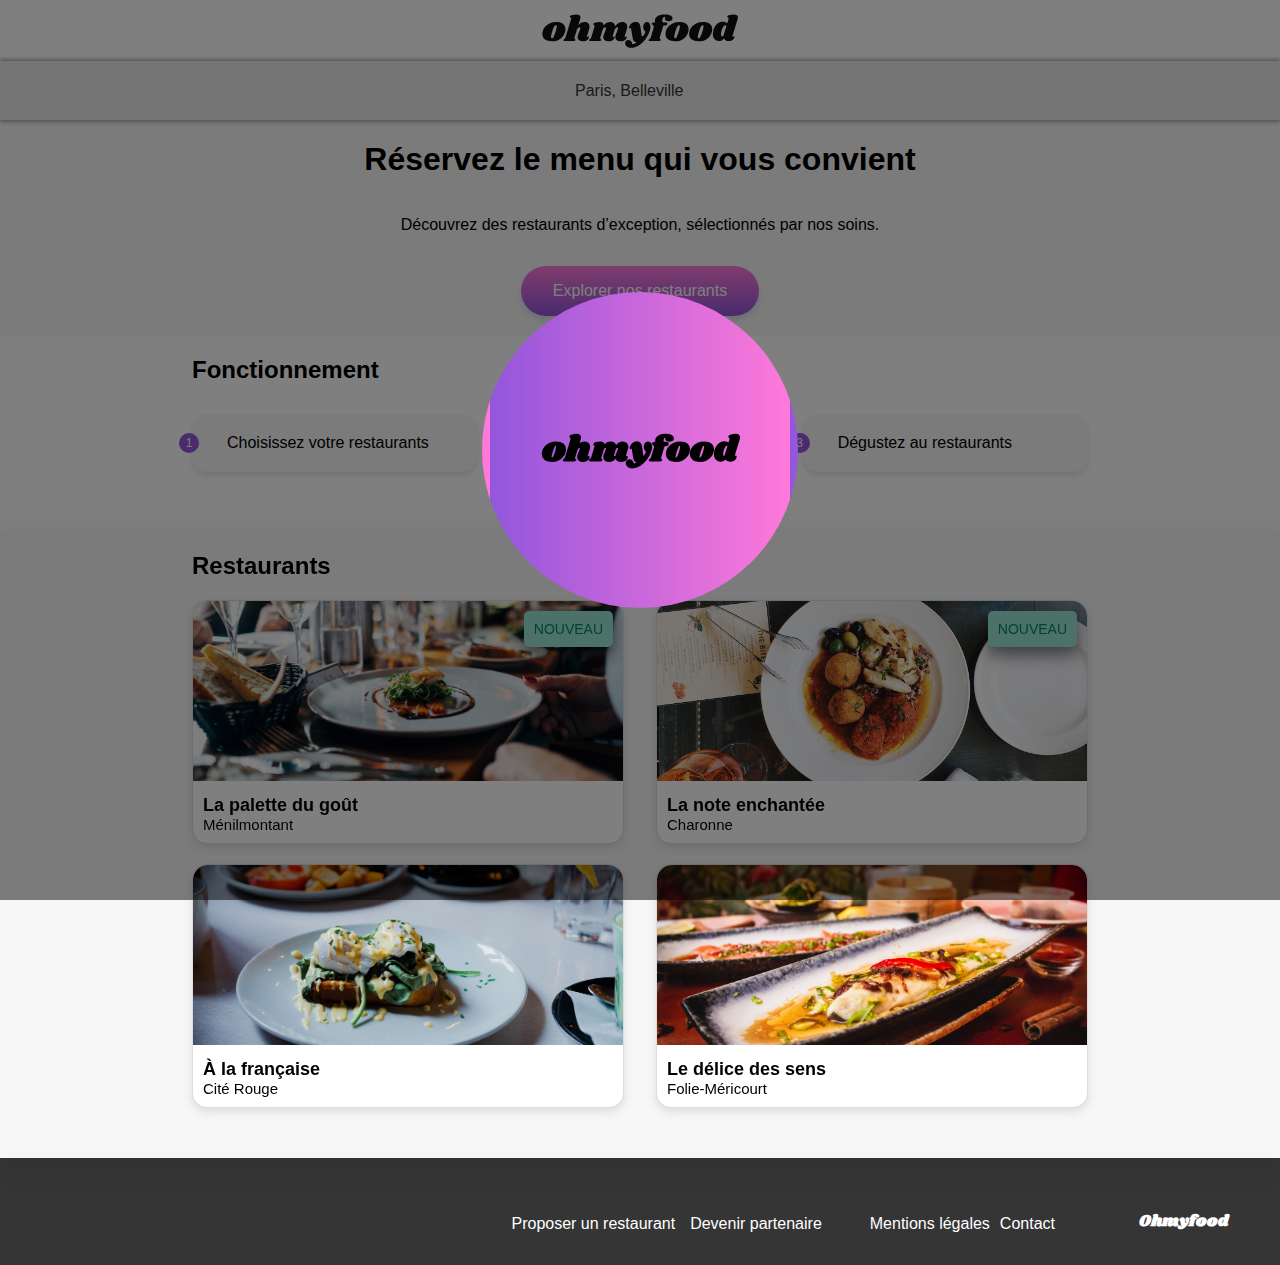
<file: index.html>
<!DOCTYPE html>
<html lang="en">

<head>
    <meta charset="UTF-8">
    <meta name="viewport" content="width=device-width, initial-scale=1.0">
    <title>Oh my food</title>
    <link rel="preconnect" href="https://fonts.googleapis.com">
    <link rel="preconnect" href="https://fonts.gstatic.com" crossorigin>
    <link rel="preconnect" href="https://fonts.googleapis.com">
<link rel="preconnect" href="https://fonts.gstatic.com" crossorigin>
<link href="https://fonts.googleapis.com/css2?family=Roboto:ital,wght@0,100;0,300;0,400;0,500;0,700;0,900;1,100;1,300;1,400;1,500;1,700;1,900&display=swap" rel="stylesheet">
<link href="https://fonts.googleapis.com/css2?family=Roboto:ital,wght@0,100;0,300;0,400;0,500;0,700;0,900;1,100;1,300;1,400;1,500;1,700;1,900&display=swap" rel="stylesheet">
<link href="https://fonts.googleapis.com/css2?family=Roboto:ital,wght@0,100;0,300;0,400;0,500;0,700;0,900;1,100;1,300;1,400;1,500;1,700;1,900&family=Shrikhand&display=swap" rel="stylesheet">
<link rel="stylesheet" href="https://cdnjs.cloudflare.com/ajax/libs/font-awesome/6.2.1/css/all.min.css"
integrity="sha512-MV7K8+y+gLIBoVD59lQIYicR65iaqukzvf/nwasF0nqhPay5w/9lJmVM2hMDcnK1OnMGCdVK+iQrJ7lzPJQd1w=="
crossorigin="anonymous" referrerpolicy="no-referrer">
    <link rel="stylesheet" href="./css/style.css"> 
</head>

<body>
    <div class="loader-overlay">
        <div class="circle-container">
          <div class="circle1"></div>
          <div class="circle2"></div>
          <div class="text">ohmyfood</div>
        </div>
      </div>
          
    <header>
        <img src="./assets/images/logo/ohmyfood@2x.svg" alt="Logo ohmyfood" class="logo">
        <div class="location">
            <i class="fa-solid fa-map-marker-alt"></i>
            <label for="city"></label>
                <select id="city" name="city" class="citySelect">
                     <option value="Paris, Belleville" selected>Paris, Belleville</option>
                    <option value="New York, Brooklyn">New York, Brooklyn</option>
                </select>
        </div>
    </header>
    <main>
        <section class="hero" >
            <h1>Réservez le menu qui vous convient</h1>
            <p>Découvrez des restaurants d’exception, sélectionnés par nos soins.</p>
            <button class="btn">Explorer nos restaurants</button>
        </section>
        <section class="functioning" > 
            <div class="functioningContent">
            <h2>Fonctionnement</h2>
                <ul class="functioningButton">
                <li><i class="fa-solid fa-mobile"></i><span>Choisissez votre restaurants</span></li>
                <li><i class="fa-solid fa-list"></i><span>Composez votre menu</span></li>
                <li><i class="fa-solid fa-shop"></i><span>Dégustez au restaurants</span></li>
                </ul>
            </div>
        </section>
        <section class="restaurants" >
            <div class="restaurantsContent">
            <h2>Restaurants</h2>
            <article class="restaurantsContainer">
            <div class="restaurantsCardsContainer">
                <div class="restaurantsCards" onclick="window.location.href='pages/index_la_palette_du_gout.html';">
                    <figure class="restaurantsNews">
                        <img src="./assets/images/restaurants/jay-wennington-N_Y88TWmGwA-unsplash.jpg" 
                             alt="Photo de La palette du goût" class="restaurantsPictures">
                        <figcaption class="banner">Nouveau</figcaption>
                    </figure>
                    <div class="restaurantsDetails">
                        <div class="restaurantsText">
                            <h3><b>La palette du goût</b></h3>
                            <p>Ménilmontant</p>
                        </div>
                        <div class="like-container">
                            <input type="checkbox" class="likecheckbox" value="1">
                            <label class="like">
                                <i class="fa-solid fa-heart"></i>
                            </label>
                        </div>                
                    </div>
                </div>
            </div>
            <div class="restaurantsCardsContainer">
                <div class="restaurantsCards" onclick="window.location.href='pages/index_la_note_enchantee.html';">
                    <figure class="restaurantsNews">
                        <img src="./assets/images/restaurants/stil-u2Lp8tXIcjw-unsplash.jpg" 
                        alt="Photo de La note enchantée" class="restaurantsPictures">
                        <figcaption class="banner">Nouveau</figcaption>
                    </figure>
                    <div class="restaurantsDetails">
                        <div class="restaurantsText">
                            <h3><b>La note enchantée</b></h3>
                            <p>Charonne</p>
                        </div>
                        <div class="like-container">
                            <input type="checkbox" class="likecheckbox" value="1">
                            <label class="like">
                                <i class="fa-solid fa-heart"></i>
                            </label>
                        </div>                
                    </div>
                </div>
            </div>
            <div class="restaurantsCardsContainer">
                <div class="restaurantsCards" onclick="window.location.href='pages/index_a_la_francaise.html';">
                    <figure class="restaurantsNews">
                        <img src="./assets/images/restaurants/toa-heftiba-DQKerTsQwi0-unsplash.jpg" 
                        alt="Photo de La note enchantée" class="restaurantsPictures">
                    </figure>
                    <div class="restaurantsDetails">
                        <div class="restaurantsText">
                            <h3><b>À la française</b></h3>
                            <p>Cité Rouge</p>
                        </div>
                        <div class="like-container">
                            <input type="checkbox" class="likecheckbox" value="1">
                            <label class="like">
                                <i class="fa-solid fa-heart"></i>
                            </label>
                        </div>                        
                    </div>
                </div>
            </div>
            <div class="restaurantsCardsContainer">
                <div class="restaurantsCards" onclick="window.location.href='pages/index_le_delice_des_sens.html';">
                    <figure class="restaurantsNews">
                        <img src="./assets/images/restaurants/louis-hansel-shotsoflouis-qNBGVyOCY8Q-unsplash.jpg" 
                        alt="Photo de La note enchantée" class="restaurantsPictures">
                    </figure>
                    <div class="restaurantsDetails">
                        <div class="restaurantsText">
                            <h3><b>Le délice des sens</b></h3>
                            <p>Folie-Méricourt</p>
                        </div>
                        <div class="like-container">
                            <input type="checkbox" class="likecheckbox" value="1">
                            <label class="like">
                                <i class="fa-solid fa-heart"></i>
                            </label>
                        </div>                        
                    </div>
                </div>
            </div>
        </article>
    </div>
        </section>
    </main>
    <footer>
        <h4>Ohmyfood</h4>
        <div class="mentions">
            <div class="social">
                <a href="#"><i class="fa-solid fa-utensils"></i>  Proposer un restaurant</a>
                <a href="#"><i class="fa-solid fa-hands-helping"></i>Devenir partenaire</a>
            </div>
            <div class="legal">
                <a href="#">Mentions légales</a>
                <a href="mailto:exemple@email.com">Contact</a>
            </div>
        </div>
    </footer>
</body>
</html>
</file>
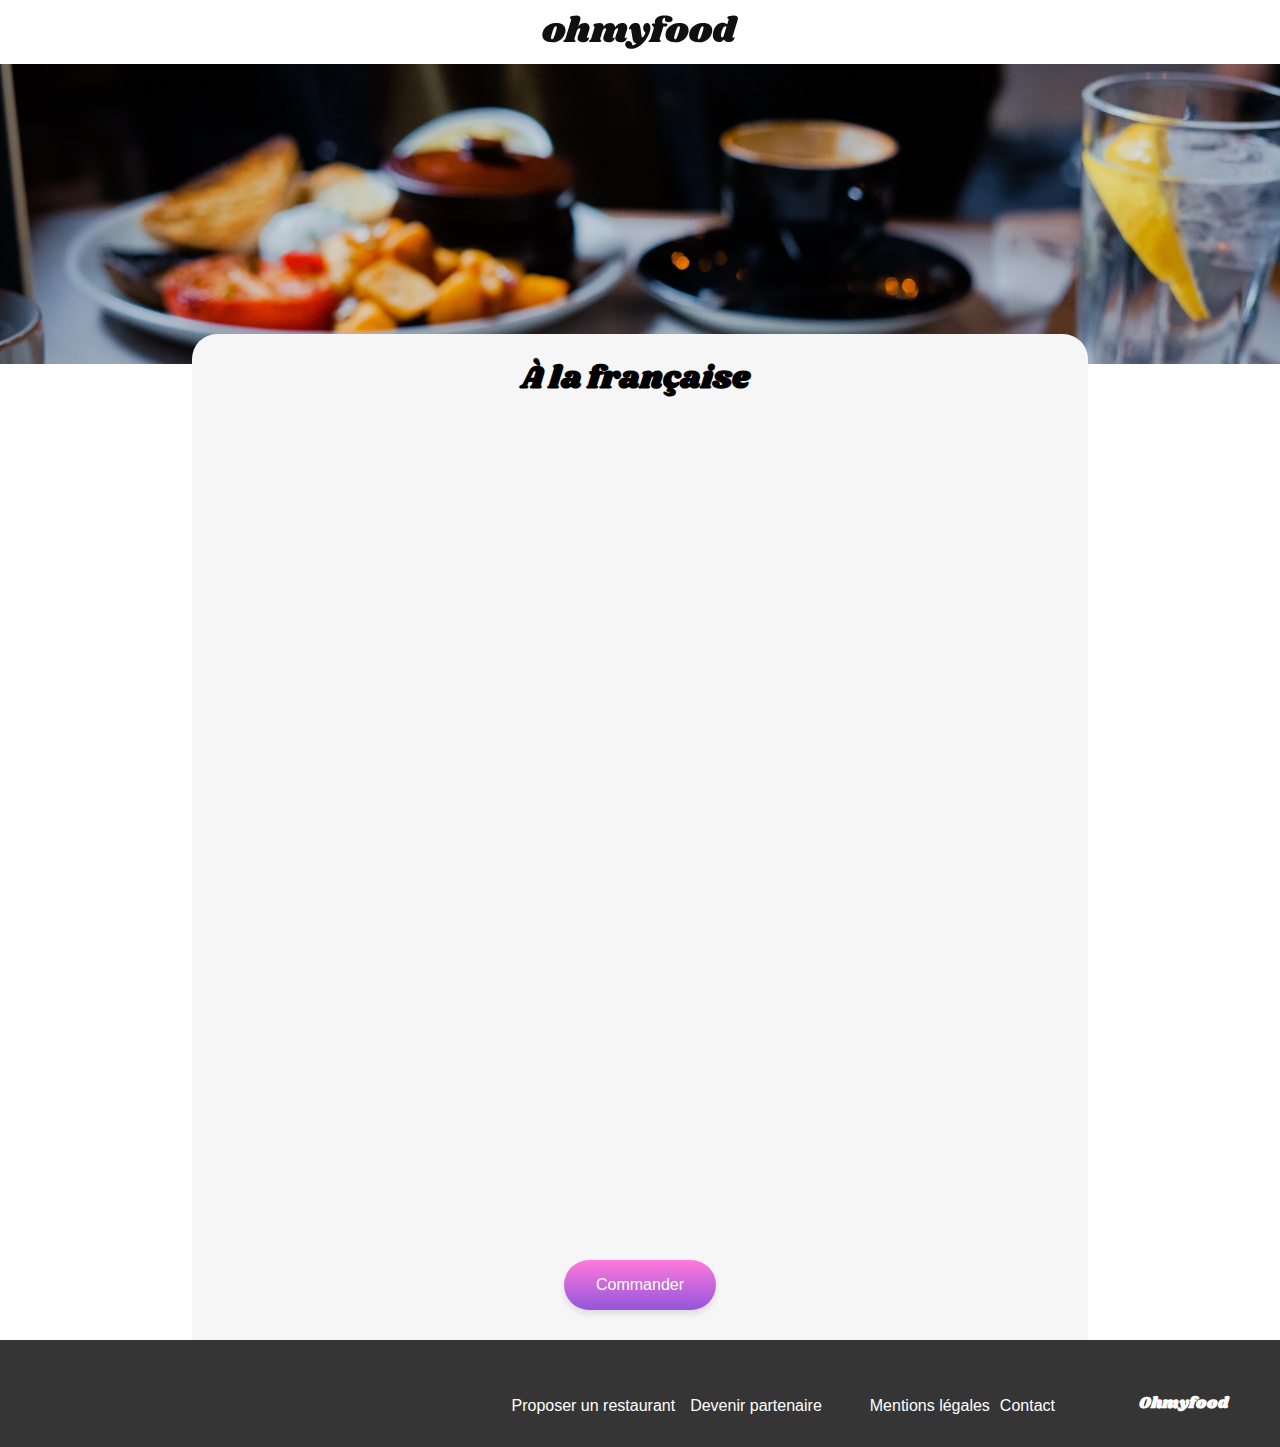
<file: pages/index_a_la_francaise.html>
<!DOCTYPE html>
<html lang="en">

<head>
    <meta charset="UTF-8">
    <meta name="viewport" content="width=device-width, initial-scale=1.0">
    <title>Oh my food</title>
    <link rel="preconnect" href="https://fonts.googleapis.com">
    <link rel="preconnect" href="https://fonts.gstatic.com" crossorigin>
    <link rel="preconnect" href="https://fonts.googleapis.com">
<link rel="preconnect" href="https://fonts.gstatic.com" crossorigin>
<link href="https://fonts.googleapis.com/css2?family=Roboto:ital,wght@0,100;0,300;0,400;0,500;0,700;0,900;1,100;1,300;1,400;1,500;1,700;1,900&display=swap" rel="stylesheet">
<link href="https://fonts.googleapis.com/css2?family=Roboto:ital,wght@0,100;0,300;0,400;0,500;0,700;0,900;1,100;1,300;1,400;1,500;1,700;1,900&display=swap" rel="stylesheet">
<link href="https://fonts.googleapis.com/css2?family=Roboto:ital,wght@0,100;0,300;0,400;0,500;0,700;0,900;1,100;1,300;1,400;1,500;1,700;1,900&family=Shrikhand&display=swap" rel="stylesheet">
<link rel="stylesheet" href="https://cdnjs.cloudflare.com/ajax/libs/font-awesome/6.2.1/css/all.min.css"
integrity="sha512-MV7K8+y+gLIBoVD59lQIYicR65iaqukzvf/nwasF0nqhPay5w/9lJmVM2hMDcnK1OnMGCdVK+iQrJ7lzPJQd1w=="
crossorigin="anonymous" referrerpolicy="no-referrer">
    <link rel="stylesheet" href="../css/menu.css">
</head>

<body>
    <header>
            <a href="../index.html" class="previous"> <i class="fa-solid fa-arrow-left"></i></a>
            <img src="../assets/images/logo/ohmyfood@2x.svg" alt="Logo ohmyfood" class="logo">
    </header>
    <main>
        <div class="pictures">
            <img src="../assets/images/restaurants/toa-heftiba-DQKerTsQwi0-unsplash.jpg" 
            alt="Photo de À la française" class="menuPictures">
        </div> 
        <div class="menu">      
            <section class="restaurantsTitle">
                <h1>À la française</h1>
                <input type="checkbox" id="like1" class="likecheckbox" value="1">
                    <label for="like1" class="like">
                    <i class="fa-solid fa-heart"></i>
                </label>
            </section>
            <section class="menuContent">
                <h2 class="invisible">Menu</h2>
                <article class="entrees">
                    <h2>Entrées</h2>
                    <div class="menuCards">
                        <div class="descriptionCard">
                            <h3><b>Tartare de poulpe acidulé</b></h3>
                            <p>Aux zestes d'orange</p>
                        </div>
                        <div>
                            <p class="price">25€</p>
                        </div>
                        <div class="checkmark">
                            <i class="fa-solid fa-check"></i>
                        </div>
                    </div>
                    <div class="menuCards">
                        <div class="descriptionCard">
                            <h3><b>Velouté de légumes d'antan</b></h3>
                            <p>Carotte, panais, topinambour</p>
                        </div>
                        <div>
                            <p class="price">35€</p>
                        </div>
                        <div class="checkmark">
                            <i class="fa-solid fa-check"></i>
                        </div>
                    </div>
                    <div class="menuCards">
                        <div class="descriptionCard">
                            <h3><b>Soupe à l'oignon</b></h3>
                            <p>Revisitée</p>
                        </div>
                        <div>
                            <p class="price">20€</p>
                        </div>
                        <div class="checkmark">
                            <i class="fa-solid fa-check"></i>
                        </div>
                    </div> 
                </article>
                <article class="plats">
                    <h2>Plats</h2>
                    <div class="menuCards">
                        <div class="descriptionCard">
                            <h3><b>Coquilles Saint-Jacques</b></h3>
                            <p>Accompagnées d'une purée de panais</p>
                        </div>
                        <div>
                            <p class="price">40€</p>
                        </div>
                        <div class="checkmark">
                            <i class="fa-solid fa-check"></i>
                        </div>
                    </div>
                    <div class="menuCards">
                        <div class="descriptionCard">
                            <h3><b>Magret de canard</b></h3>
                            <p>Et parmentier de pommes de terre</p>
                        </div>
                        <div>
                            <p class="price">35€</p>
                        </div>
                        <div class="checkmark">
                            <i class="fa-solid fa-check"></i>
                        </div>
                    </div>
                    <div class="menuCards">
                        <div class="descriptionCard">
                            <h3><b>Pigeonneau d’Ille-et-Vilaine</b></h3>
                            <p>Sur son lit de gnocchis aux légumes</p>
                        </div>
                        <div>
                            <p class="price">44€</p>
                        </div>
                        <div class="checkmark">
                            <i class="fa-solid fa-check"></i>
                        </div>
                    </div>
                </article>
                <article class="desserts">
                    <h2>Desserts</h2>
                    <div class="menuCards">
                        <div class="descriptionCard">
                            <h3><b>Pétales de violettes glacés</b></h3>
                            <p>Et purée de noisettes</p>
                        </div>
                        <div>
                            <p class="price">18€</p>
                        </div>
                        <div class="checkmark">
                            <i class="fa-solid fa-check"></i>
                        </div>
                    </div>
                    <div class="menuCards">
                        <div class="descriptionCard">
                            <h3><b>Fondant au chocolat</b></h3>
                            <p>Revisité</p>
                        </div>
                        <div>
                            <p class="price">22€</p>
                        </div>
                        <div class="checkmark">
                            <i class="fa-solid fa-check"></i>
                        </div>
                    </div>
                    <div class="menuCards">
                        <div class="descriptionCard">
                            <h3><b>Millefeuille croustillant</b></h3>
                            <p>Myrtilles et pâte d’amande</p>
                        </div>
                        <div>
                            <p class="price">23€</p>
                        </div>
                        <div class="checkmark">
                            <i class="fa-solid fa-check"></i>
                        </div>
                    </div>
                </article>
                <button class="btn">Commander</button>
            </section>
        </div> 
    </main>
    <footer>
        <h4>Ohmyfood</h4>
        <div class="mentions">
            <div class="social">
                <a href="#"><i class="fa-solid fa-utensils"></i>  Proposer un restaurant</a>
                <a href="#"><i class="fa-solid fa-hands-helping"></i>Devenir partenaire</a>
            </div>
            <div class="legal">
                <a href="#">Mentions légales</a>
                <a href="mailto:exemple@email.com">Contact</a>
            </div>
        </div>
    </footer>
</body>
</html>
</file>
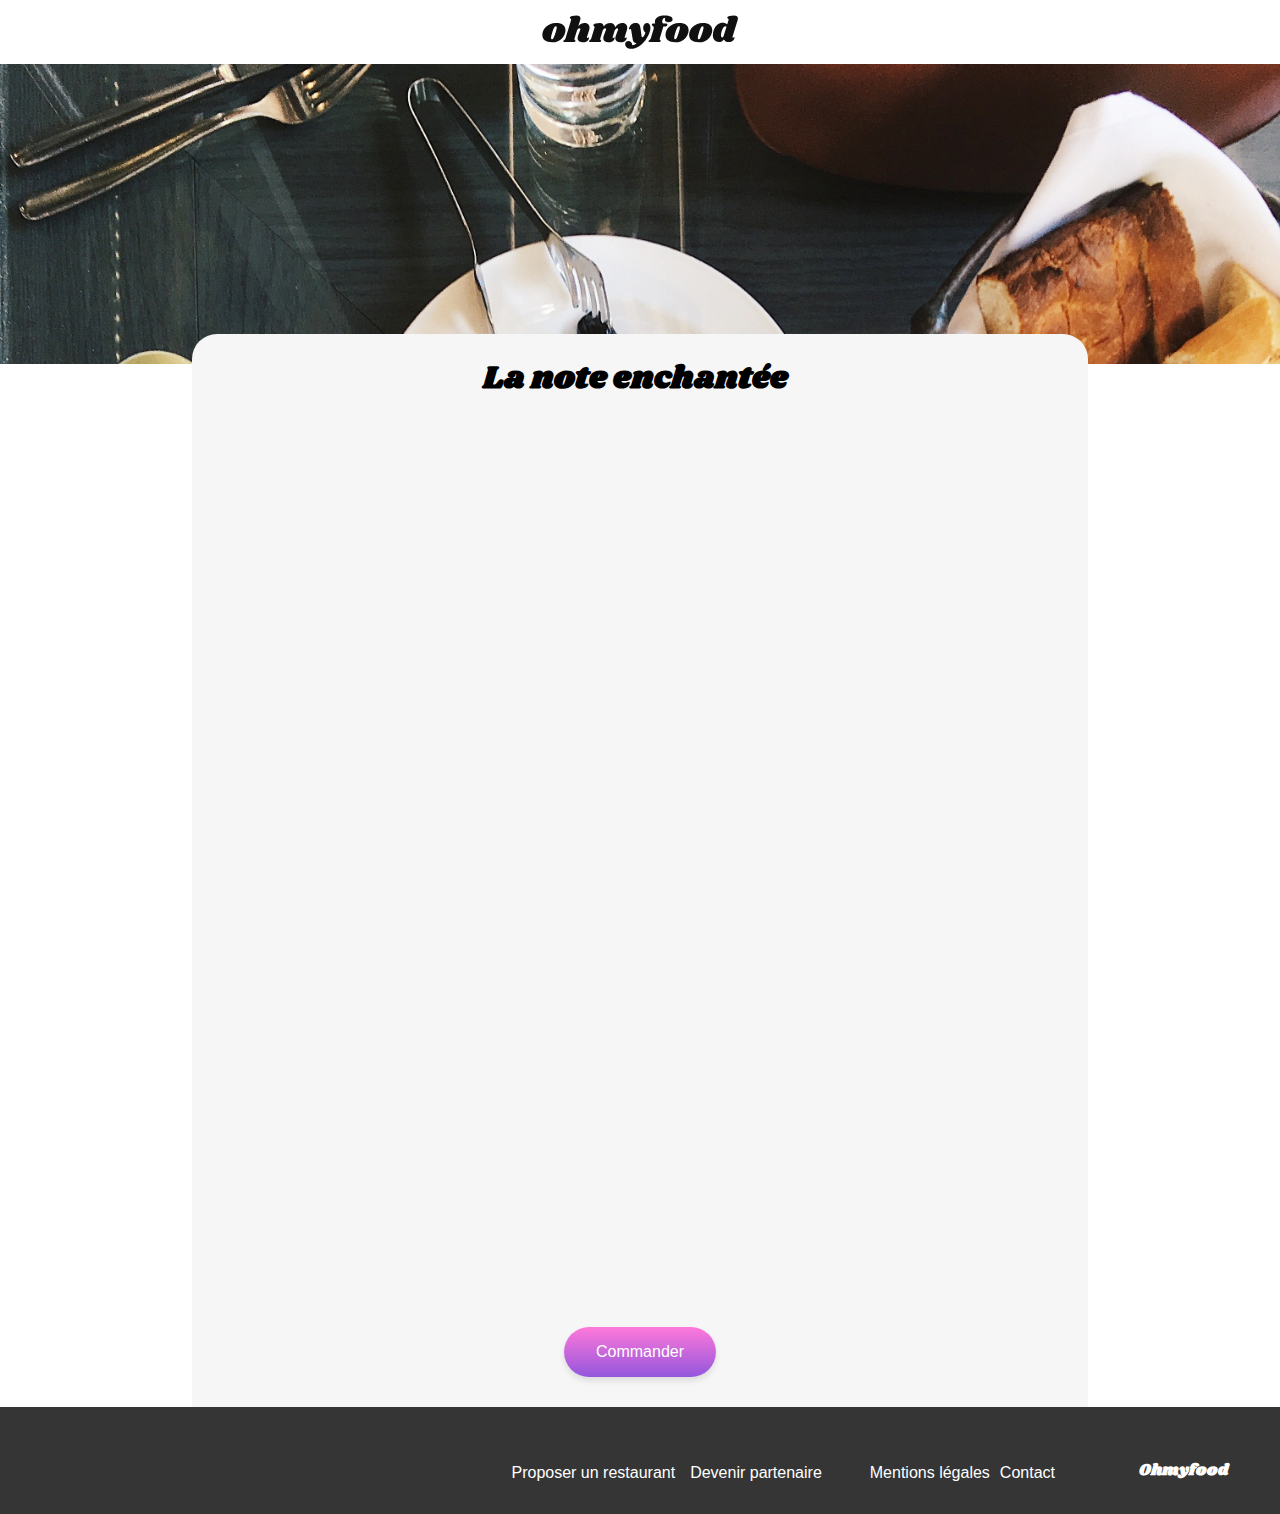
<file: pages/index_la_note_enchantee.html>
<!DOCTYPE html>
<html lang="en">

<head>
    <meta charset="UTF-8">
    <meta name="viewport" content="width=device-width, initial-scale=1.0">
    <title>Oh my food</title>
    <link rel="preconnect" href="https://fonts.googleapis.com">
    <link rel="preconnect" href="https://fonts.gstatic.com" crossorigin>
    <link rel="preconnect" href="https://fonts.googleapis.com">
<link rel="preconnect" href="https://fonts.gstatic.com" crossorigin>
<link href="https://fonts.googleapis.com/css2?family=Roboto:ital,wght@0,100;0,300;0,400;0,500;0,700;0,900;1,100;1,300;1,400;1,500;1,700;1,900&display=swap" rel="stylesheet">
<link href="https://fonts.googleapis.com/css2?family=Roboto:ital,wght@0,100;0,300;0,400;0,500;0,700;0,900;1,100;1,300;1,400;1,500;1,700;1,900&display=swap" rel="stylesheet">
<link href="https://fonts.googleapis.com/css2?family=Roboto:ital,wght@0,100;0,300;0,400;0,500;0,700;0,900;1,100;1,300;1,400;1,500;1,700;1,900&family=Shrikhand&display=swap" rel="stylesheet">
<link rel="stylesheet" href="https://cdnjs.cloudflare.com/ajax/libs/font-awesome/6.2.1/css/all.min.css"
integrity="sha512-MV7K8+y+gLIBoVD59lQIYicR65iaqukzvf/nwasF0nqhPay5w/9lJmVM2hMDcnK1OnMGCdVK+iQrJ7lzPJQd1w=="
crossorigin="anonymous" referrerpolicy="no-referrer">
    <link rel="stylesheet" href="../css/menu.css">
</head>

<body>
    <header>
            <a href="../index.html" class="previous"> <i class="fa-solid fa-arrow-left"></i></a>
            <img src="../assets/images/logo/ohmyfood@2x.svg" alt="Logo ohmyfood" class="logo">
    </header>
    <main>
        <div class="pictures">
            <img src="../assets/images/restaurants/stil-u2Lp8tXIcjw-unsplash.jpg" 
            alt="Photo de La note enchantée" class="menuPictures">
        </div> 
        <div class="menu">      
            <section class="restaurantsTitle">
                <h1>La note enchantée</h1>
                <input type="checkbox" id="like1" class="likecheckbox" value="1">
                    <label for="like1" class="like">
                    <i class="fa-solid fa-heart"></i>
                </label>
            </section>
            <section class="menuContent">
                <h2 class="invisible">Menu</h2>
                <article class="entrees">
                    <h2>Entrées</h2>
                    <div class="menuCards">
                        <div class="descriptionCard">
                            <h3><b>Ravioles de foie gras </b></h3>
                            <p>Accompagnées de leur crème à la truffe</p>
                        </div>
                        <div>
                            <p class="price">25€</p>
                        </div>
                        <div class="checkmark">
                            <i class="fa-solid fa-check"></i>
                        </div>
                    </div>
                    <div class="menuCards">
                        <div class="descriptionCard">
                            <h3><b>Caviar osciètre </b></h3>
                            <p>Sur blini à la farine de blé noir</p>
                        </div>
                        <div>
                            <p class="price">35€</p>
                        </div>
                        <div class="checkmark">
                            <i class="fa-solid fa-check"></i>
                        </div>
                    </div>
                    <div class="menuCards">
                        <div class="descriptionCard">
                            <h3><b>Homard et espuma de potiron</b></h3>
                            <p>Marinés aux zestes d'orange</p>
                        </div>
                        <div>
                            <p class="price">20€</p>
                        </div>
                        <div class="checkmark">
                            <i class="fa-solid fa-check"></i>
                        </div>
                    </div> 
                    <div class="menuCards">
                        <div class="descriptionCard">
                            <h3><b>Foie gras de canard cuit entier</b></h3>
                            <p>Confiture de figue et pain toasté</p>
                        </div>
                        <div>
                            <p class="price">35€</p>
                        </div>
                        <div class="checkmark">
                            <i class="fa-solid fa-check"></i>
                        </div>
                    </div> 
                </article>
                <article class="plats">
                    <h2>Plats</h2>
                    <div class="menuCards">
                        <div class="descriptionCard">
                            <h3><b>Noix de coquilles Saint-Jacques</b></h3>
                            <p>Sur lit de purée de céleri-rave</p>
                        </div>
                        <div>
                            <p class="price">40€</p>
                        </div>
                        <div class="checkmark">
                            <i class="fa-solid fa-check"></i>
                        </div>
                    </div>
                    <div class="menuCards">
                        <div class="descriptionCard">
                            <h3><b>Langoustine poêlée</b></h3>
                            <p>Purée de patate douce</p>
                        </div>
                        <div>
                            <p class="price">35€</p>
                        </div>
                        <div class="checkmark">
                            <i class="fa-solid fa-check"></i>
                        </div>
                    </div>
                    <div class="menuCards">
                        <div class="descriptionCard">
                            <h3><b>Mijoté de queue de bœuf </b></h3>
                            <p>Et riz sauvage aux zestes de citron</p>
                        </div>
                        <div>
                            <p class="price">44€</p>
                        </div>
                        <div class="checkmark">
                            <i class="fa-solid fa-check"></i>
                        </div>
                    </div>
                </article>
                <article class="desserts">
                    <h2>Desserts</h2>
                    <div class="menuCards">
                        <div class="descriptionCard">
                            <h3><b>Macaron noisette et chocolat</b></h3>
                            <p>Glace au caramel brun et sel de Guérande</p>
                        </div>
                        <div>
                            <p class="price">18€</p>
                        </div>
                        <div class="checkmark">
                            <i class="fa-solid fa-check"></i>
                        </div>
                    </div>
                    <div class="menuCards">
                        <div class="descriptionCard">
                            <h3><b>Baba au rhum revisité </b></h3>
                            <p>Avec son coulis de citron</p>
                        </div>
                        <div>
                            <p class="price">22€</p>
                        </div>
                        <div class="checkmark">
                            <i class="fa-solid fa-check"></i>
                        </div>
                    </div>
                    <div class="menuCards">
                        <div class="descriptionCard">
                            <h3><b>Tarte au citron meringuée </b></h3>
                            <p>Déstructurée</p>
                        </div>
                        <div>
                            <p class="price">23€</p>
                        </div>
                        <div class="checkmark">
                            <i class="fa-solid fa-check"></i>
                        </div>
                    </div>
                </article>
                <button class="btn">Commander</button>
            </section>
        </div> 
    </main>
    <footer>
        <h4>Ohmyfood</h4>
        <div class="mentions">
            <div class="social">
                <a href="#"><i class="fa-solid fa-utensils"></i>  Proposer un restaurant</a>
                <a href="#"><i class="fa-solid fa-hands-helping"></i>Devenir partenaire</a>
            </div>
            <div class="legal">
                <a href="#">Mentions légales</a>
                <a href="mailto:exemple@email.com">Contact</a>
            </div>
        </div>
    </footer>
</body>
</html>
</file>
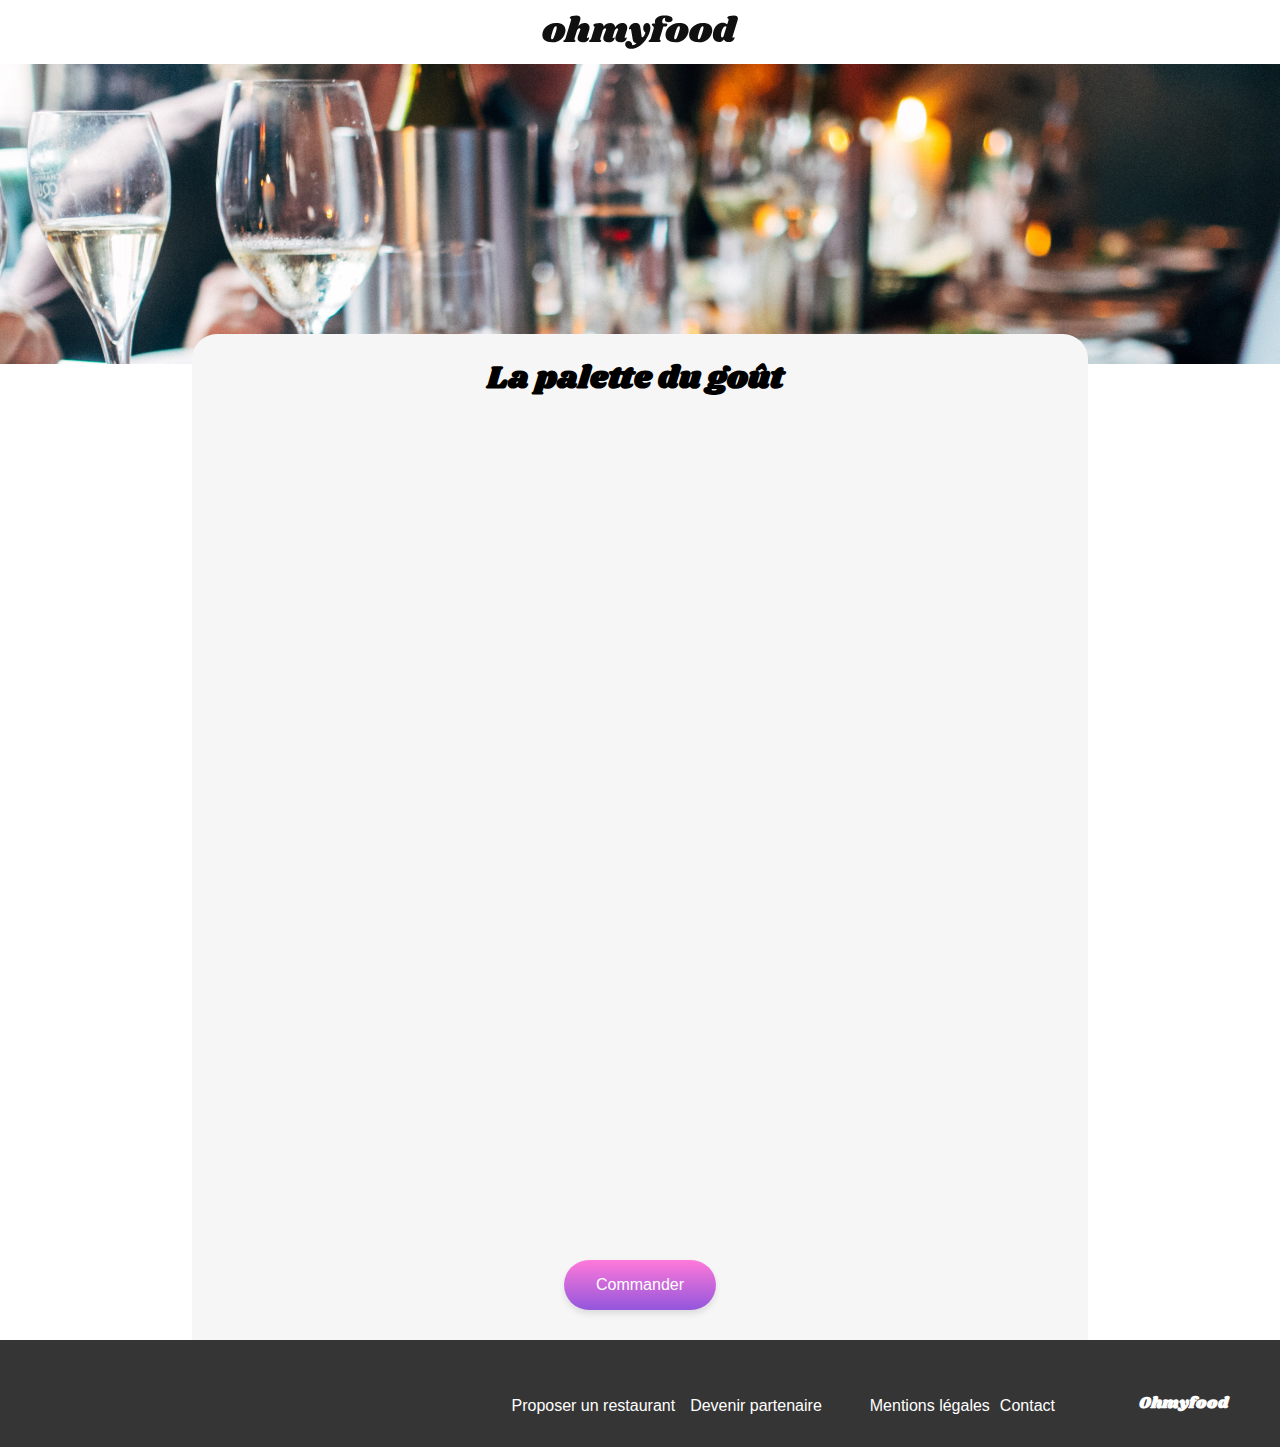
<file: pages/index_la_palette_du_gout.html>
<!DOCTYPE html>
<html lang="en">

<head>
    <meta charset="UTF-8">
    <meta name="viewport" content="width=device-width, initial-scale=1.0">
    <title>Oh my food</title>
    <link rel="preconnect" href="https://fonts.googleapis.com">
    <link rel="preconnect" href="https://fonts.gstatic.com" crossorigin>
    <link rel="preconnect" href="https://fonts.googleapis.com">
<link rel="preconnect" href="https://fonts.gstatic.com" crossorigin>
<link href="https://fonts.googleapis.com/css2?family=Roboto:ital,wght@0,100;0,300;0,400;0,500;0,700;0,900;1,100;1,300;1,400;1,500;1,700;1,900&display=swap" rel="stylesheet">
<link href="https://fonts.googleapis.com/css2?family=Roboto:ital,wght@0,100;0,300;0,400;0,500;0,700;0,900;1,100;1,300;1,400;1,500;1,700;1,900&display=swap" rel="stylesheet">
<link href="https://fonts.googleapis.com/css2?family=Roboto:ital,wght@0,100;0,300;0,400;0,500;0,700;0,900;1,100;1,300;1,400;1,500;1,700;1,900&family=Shrikhand&display=swap" rel="stylesheet">
<link rel="stylesheet" href="https://cdnjs.cloudflare.com/ajax/libs/font-awesome/6.2.1/css/all.min.css"
integrity="sha512-MV7K8+y+gLIBoVD59lQIYicR65iaqukzvf/nwasF0nqhPay5w/9lJmVM2hMDcnK1OnMGCdVK+iQrJ7lzPJQd1w=="
crossorigin="anonymous" referrerpolicy="no-referrer">
    <link rel="stylesheet" href="../css/menu.css">
</head>

<body>
    <header>
            <a href="../index.html" class="previous"> <i class="fa-solid fa-arrow-left"></i></a>
            <img src="../assets/images/logo/ohmyfood@2x.svg" alt="Logo ohmyfood" class="logo">
    </header>
    <main>
        <div class="pictures">
            <img src="../assets/images/restaurants/jay-wennington-N_Y88TWmGwA-unsplash.jpg" 
            alt="Photo de La palette du goût" class="menuPictures">
        </div> 
        <div class="menu">      
            <section class="restaurantsTitle">
                <h1>La palette du goût</h1>
                <div class="like-container">
                    <input type="checkbox" class="likecheckbox" value="1">
                    <label class="like">
                        <i class="fa-solid fa-heart"></i>
                    </label>
                </div>                
            </section>
            <section class="menuContent">
                <h2 class="invisible">Menu</h2>
                <article class="entrees">
                    <h2>Entrées</h2>
                    <div class="menuCards">
                        <div class="descriptionCard">
                            <h3><b>Fricassée d'escargots</b></h3>
                            <p>Au piment d'Espelette</p>
                        </div>
                        <div>
                            <p class="price">25€</p>
                        </div>
                        <div class="checkmark">
                            <i class="fa-solid fa-check"></i>
                        </div>
                    </div>                                                                                                              
                    <div class="menuCards">
                        <div class="descriptionCard">
                            <h3><b>Foie gras de canard mi-cuit</b></h3>
                            <p>Et ses copeaux de truffe noire</p>
                        </div>
                        <div>
                            <p class="price">35€</p>
                        </div>
                        <div class="checkmark">
                            <i class="fa-solid fa-check"></i>
                        </div>
                    </div>
                    <div class="menuCards">
                        <div class="descriptionCard">
                            <h3><b>Œuf au plat</b></h3>
                            <p>Assaisonné à la truffe sur lit de caviar</p>
                        </div>
                        <div>
                            <p class="price">20€</p>
                        </div>
                        <div class="checkmark">
                            <i class="fa-solid fa-check"></i>
                        </div>
                    </div> 
                </article>
                <article class="plats">
                    <h2>Plats</h2>
                    <div class="menuCards">
                        <div class="descriptionCard">
                            <h3><b>Filet de bœuf aux herbes</b></h3>
                            <p>Accompagné de sa ribambelle de légumes</p>
                        </div>
                        <div>
                            <p class="price">40€</p>
                        </div>
                        <div class="checkmark">
                            <i class="fa-solid fa-check"></i>
                        </div>
                    </div>
                    <div class="menuCards">
                        <div class="descriptionCard">
                            <h3><b>Parmentier de queue de bœuf</b></h3>
                            <p>À la truffe noire sur sa purée de panais</p>
                        </div>
                        <div>
                            <p class="price">35€</p>
                        </div>
                        <div class="checkmark">
                            <i class="fa-solid fa-check"></i>
                        </div>
                    </div>
                    <div class="menuCards">
                        <div class="descriptionCard">
                            <h3><b>Filet de turbot</b></h3>
                            <p>Aux agrumes</p>
                        </div>
                        <div>
                            <p class="price">44€</p>
                        </div>
                        <div class="checkmark">
                            <i class="fa-solid fa-check"></i>
                        </div>
                    </div>
                </article>
                <article class="desserts">
                    <h2>Desserts</h2>
                    <div class="menuCards">
                        <div class="descriptionCard">
                            <h3><b>Paris-Brest</b></h3>
                            <p>Revisité</p>
                        </div>
                        <div>
                            <p class="price">18€</p>
                        </div>
                        <div class="checkmark">
                            <i class="fa-solid fa-check"></i>
                        </div>
                    </div>
                    <div class="menuCards">
                        <div class="descriptionCard">
                            <h3><b>Macaron au chocolat d'exception</b></h3>
                            <p>Et glace à la vanille de Madagascar</p>
                        </div>
                        <div>
                            <p class="price">22€</p>
                        </div>
                        <div class="checkmark">
                            <i class="fa-solid fa-check"></i>
                        </div>
                    </div>
                    <div class="menuCards">
                        <div class="descriptionCard">
                            <h3><b>Mousse au chocolat</b></h3>
                            <p>Au piment d'Espelette et à la truffe noire</p>
                        </div>
                        <div>
                            <p class="price">23€</p>
                        </div>
                        <div class="checkmark">
                            <i class="fa-solid fa-check"></i>
                        </div>
                    </div>
                </article>
                <button class="btn">Commander</button>
            </section>
        </div> 
    </main>
    <footer>
        <h4>Ohmyfood</h4>
        <div class="mentions">
            <div class="social">
                <a href="#"><i class="fa-solid fa-utensils"></i>  Proposer un restaurant</a>
                <a href="#"><i class="fa-solid fa-hands-helping"></i>Devenir partenaire</a>
            </div>
            <div class="legal">
                <a href="#">Mentions légales</a>
                <a href="mailto:exemple@email.com">Contact</a>
            </div>
        </div>
    </footer>
</body>
</html>
</file>
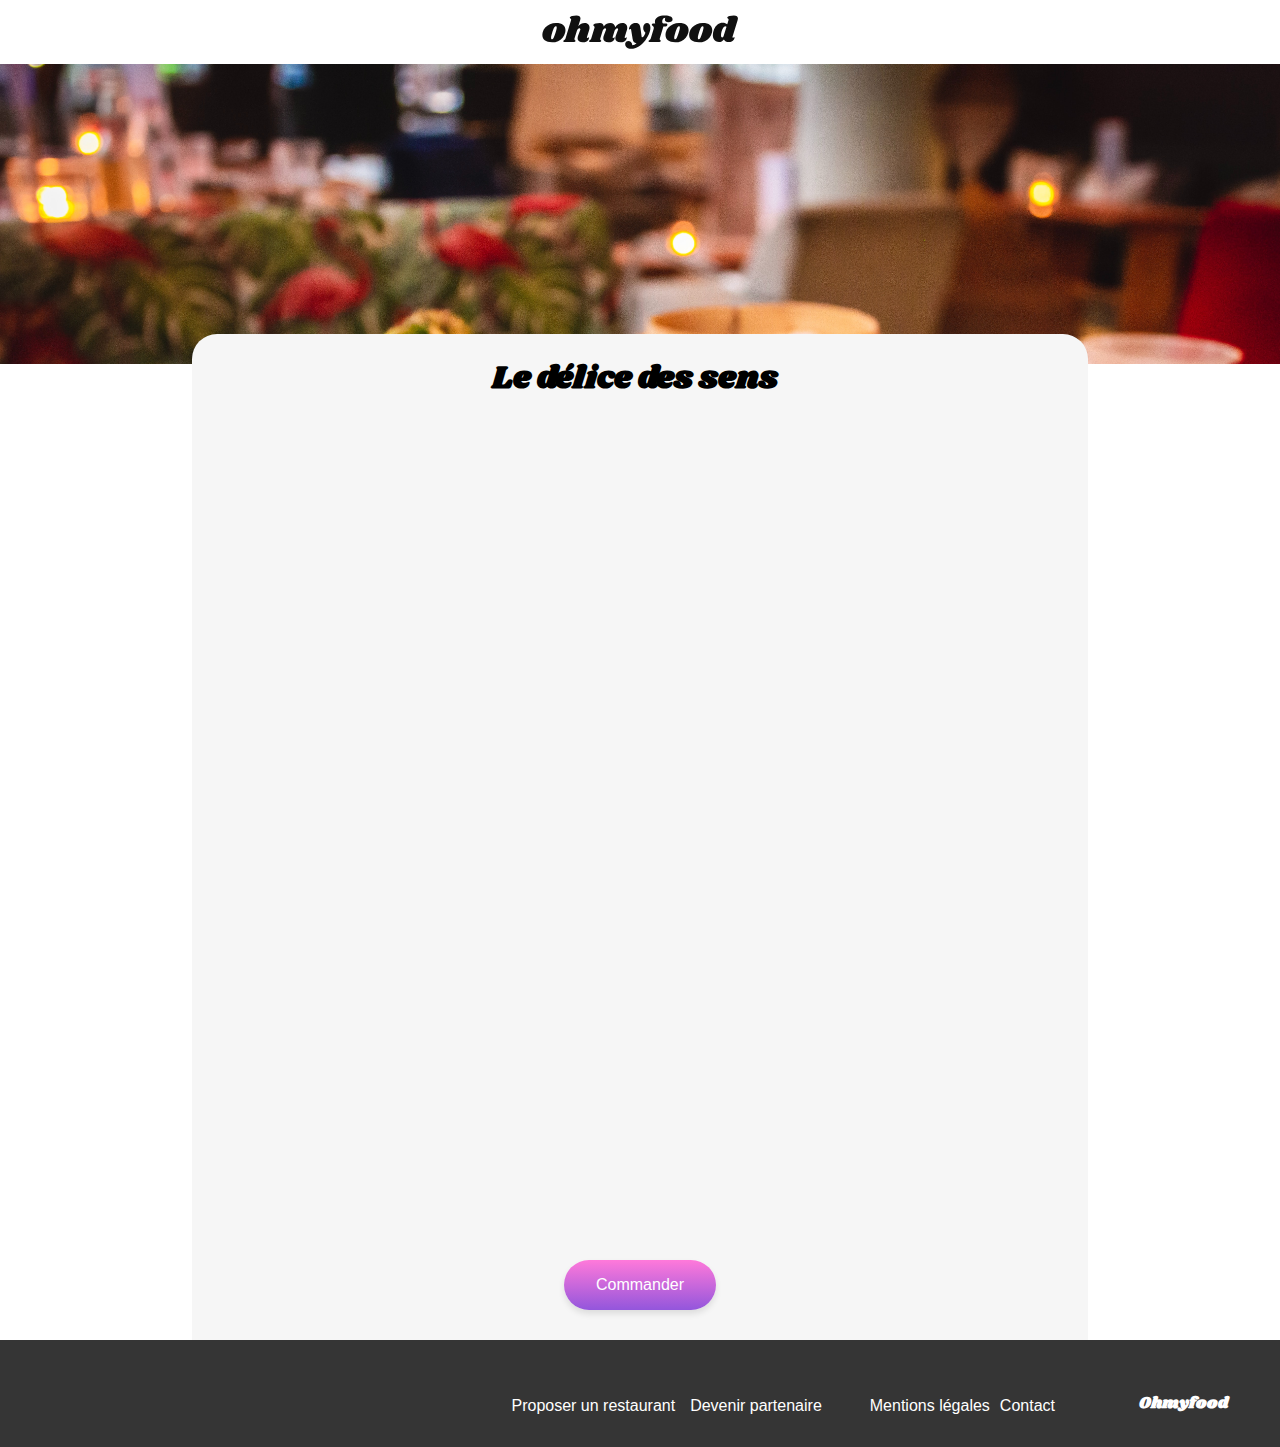
<file: pages/index_le_delice_des_sens.html>
<!DOCTYPE html>
<html lang="en">

<head>
    <meta charset="UTF-8">
    <meta name="viewport" content="width=device-width, initial-scale=1.0">
    <title>Oh my food</title>
    <link rel="preconnect" href="https://fonts.googleapis.com">
    <link rel="preconnect" href="https://fonts.gstatic.com" crossorigin>
    <link rel="preconnect" href="https://fonts.googleapis.com">
<link rel="preconnect" href="https://fonts.gstatic.com" crossorigin>
<link href="https://fonts.googleapis.com/css2?family=Roboto:ital,wght@0,100;0,300;0,400;0,500;0,700;0,900;1,100;1,300;1,400;1,500;1,700;1,900&display=swap" rel="stylesheet">
<link href="https://fonts.googleapis.com/css2?family=Roboto:ital,wght@0,100;0,300;0,400;0,500;0,700;0,900;1,100;1,300;1,400;1,500;1,700;1,900&display=swap" rel="stylesheet">
<link href="https://fonts.googleapis.com/css2?family=Roboto:ital,wght@0,100;0,300;0,400;0,500;0,700;0,900;1,100;1,300;1,400;1,500;1,700;1,900&family=Shrikhand&display=swap" rel="stylesheet">
<link rel="stylesheet" href="https://cdnjs.cloudflare.com/ajax/libs/font-awesome/6.2.1/css/all.min.css"
integrity="sha512-MV7K8+y+gLIBoVD59lQIYicR65iaqukzvf/nwasF0nqhPay5w/9lJmVM2hMDcnK1OnMGCdVK+iQrJ7lzPJQd1w=="
crossorigin="anonymous" referrerpolicy="no-referrer">
    <link rel="stylesheet" href="../css/menu.css">
</head>

<body>
    <header>
            <a href="../index.html" class="previous"> <i class="fa-solid fa-arrow-left"></i></a>
            <img src="../assets/images/logo/ohmyfood@2x.svg" alt="Logo ohmyfood" class="logo">
    </header>
    <main>
        <div class="pictures">
            <img src="../assets/images/restaurants/louis-hansel-shotsoflouis-qNBGVyOCY8Q-unsplash.jpg" 
            alt="Photo de Le délice des sens" class="menuPictures">
        </div> 
        <div class="menu">      
            <section class="restaurantsTitle">
                <h1>Le délice des sens</h1>
                <input type="checkbox" id="like1" class="likecheckbox" value="1">
                    <label for="like1" class="like">
                    <i class="fa-solid fa-heart"></i>
                </label>
            </section>
            <section class="menuContent">
                <h2 class="invisible">Menu</h2>
                <article class="entrees">
                    <h2>Entrées</h2>
                    <div class="menuCards">
                        <div class="descriptionCard">
                            <h3><b>Tartare de thon</b></h3>
                            <p>Assaisonné au yuzu</p>
                        </div>
                        <div>
                            <p class="price">25€</p>
                        </div>
                        <div class="checkmark">
                            <i class="fa-solid fa-check"></i>
                        </div>
                    </div>
                    <div class="menuCards">
                        <div class="descriptionCard">
                            <h3><b>Bouchée de homard croustillant</b></h3>
                            <p>Et sa farandole de petits légumes</p>
                        </div>
                        <div>
                            <p class="price">35€</p>
                        </div>
                        <div class="checkmark">
                            <i class="fa-solid fa-check"></i>
                        </div>
                    </div>
                    <div class="menuCards">
                        <div class="descriptionCard">
                            <h3><b>Velouté de cèpes </b></h3>
                            <p>Aux truffes</p>
                        </div>
                        <div>
                            <p class="price">20€</p>
                        </div>
                        <div class="checkmark">
                            <i class="fa-solid fa-check"></i>
                        </div>
                    </div> 
                </article>
                <article class="plats">
                    <h2>Plats</h2>
                    <div class="menuCards">
                        <div class="descriptionCard">
                            <h3><b>Poulet rôti aux herbes de Provence</b></h3>
                            <p>Et sa crème de truffe</p>
                        </div>
                        <div>
                            <p class="price">40€</p>
                        </div>
                        <div class="checkmark">
                            <i class="fa-solid fa-check"></i>
                        </div>
                    </div>
                    <div class="menuCards">
                        <div class="descriptionCard">
                            <h3><b>Langouste rôtie</b></h3>
                            <p>Et ses légumes de saison</p>
                        </div>
                        <div>
                            <p class="price">35€</p>
                        </div>
                        <div class="checkmark">
                            <i class="fa-solid fa-check"></i>
                        </div>
                    </div>
                    <div class="menuCards">
                        <div class="descriptionCard">
                            <h3><b>Côte de bœuf Angus</b></h3>
                            <p>Et sa purée de panais</p>
                        </div>
                        <div>
                            <p class="price">44€</p>
                        </div>
                        <div class="checkmark">
                            <i class="fa-solid fa-check"></i>
                        </div>
                    </div>
                </article>
                <article class="desserts">
                    <h2>Desserts</h2>
                    <div class="menuCards">
                        <div class="descriptionCard">
                            <h3><b>Farandole de desserts</b></h3>
                            <p>Du chef</p>
                        </div>
                        <div>
                            <p class="price">18€</p>
                        </div>
                        <div class="checkmark">
                            <i class="fa-solid fa-check"></i>
                        </div>
                    </div>
                    <div class="menuCards">
                        <div class="descriptionCard">
                            <h3><b>Crème brulée</b></h3>
                            <p>Revisité</p>
                        </div>
                        <div>
                            <p class="price">22€</p>
                        </div>
                        <div class="checkmark">
                            <i class="fa-solid fa-check"></i>
                        </div>
                    </div>
                    <div class="menuCards">
                        <div class="descriptionCard">
                            <h3><b>Tiramisu</b></h3>
                            <p>À la noisette</p>
                        </div>
                        <div>
                            <p class="price">23€</p>
                        </div>
                        <div class="checkmark">
                            <i class="fa-solid fa-check"></i>
                        </div>
                    </div>
                </article>
                <button class="btn">Commander</button>
            </section>
        </div> 
    </main>
    <footer>
        <h4>Ohmyfood</h4>
        <div class="mentions">
            <div class="social">
                <a href="#"><i class="fa-solid fa-utensils"></i>  Proposer un restaurant</a>
                <a href="#"><i class="fa-solid fa-hands-helping"></i>Devenir partenaire</a>
            </div>
            <div class="legal">
                <a href="#">Mentions légales</a>
                <a href="mailto:exemple@email.com">Contact</a>
            </div>
        </div>
    </footer>
</body>
</html>
</file>
<file: css/style.css>
/* #region */ /* Fichiers*/
/* #region*/ /* Like */
.like {
  font-size: 20px;
  color: white;
  -webkit-text-stroke: 1px black;
  cursor: pointer;
  transition: background-color 0.3s ease, transform 0.3s ease;
}

.like:hover {
  background: linear-gradient(to top, #FF79DA, #9356DC);
  background-clip: text;
  -webkit-background-clip: text;
  -webkit-text-fill-color: transparent;
  -webkit-text-stroke: 0px black;
  transform: scale(1.2);
}

input[type=checkbox] {
  display: none;
}

/* #endregion */
/* #region*/ /* Commander */
.menuCards {
  position: relative;
  overflow: hidden;
  cursor: pointer;
}
.menuCards:hover .checkmark {
  opacity: 1;
  visibility: visible;
  transform: translateX(0);
}
.menuCards:hover .descriptionCard {
  width: calc(85% - 50px);
  padding-right: 50px;
  overflow: hidden;
}
.menuCards:hover .price {
  transform: translateX(-50px);
}

.checkmark {
  transition: transform 0.3s ease, opacity 0.3s ease, visibility 0.3s ease;
}

.descriptionCard {
  overflow: hidden;
  transition: width 0.3s ease, padding-right 0.3s ease;
}

.menuCards h3 {
  white-space: nowrap;
  overflow: hidden;
  text-overflow: ellipsis;
}

.menuCards p {
  white-space: nowrap;
  overflow: hidden;
  text-overflow: ellipsis;
}

.price {
  transition: transform 0.3s ease;
  white-space: nowrap;
}

/* #endregion */
/* #region*/ /* Restaurants Cards  */
.restaurantsCards:hover {
  transform: scale(1.02);
  transition: transform 0.3s ease;
}

/* #endregion */
/* #region*/ /* Menu Cards  */
.menu article {
  opacity: 0;
  transform: translateY(20px);
  animation: fadeIn 0.5s ease-in-out forwards;
}

@keyframes fadeIn {
  from {
    opacity: 0;
    transform: translateY(20px);
  }
  to {
    opacity: 1;
    transform: translateY(0);
  }
}
.menu .entrees {
  animation-delay: 0s;
}

.menu .plats {
  animation-delay: 0.5s;
}

.menu .desserts {
  animation-delay: 1s;
}

/* #endregion */
/* #region*/ /* Button */
/* #endregion */
/* #region*/ /* Fonction */
/* #endregion */
/* #region*/ /* Loader */
.loader-overlay {
  display: flex;
  flex-direction: row;
  align-items: center;
  position: fixed;
  top: 0;
  left: 0;
  width: 100%;
  height: 100%;
  background-color: rgba(0, 0, 0, 0.5);
  justify-content: center;
  z-index: 9999;
  animation: fadeOut 3s forwards;
}

.circle-container {
  display: flex;
  flex-direction: row;
  align-items: center;
  position: relative;
  justify-content: center;
}

.text {
  font-size: 36px;
  font-weight: bold;
  color: black;
  z-index: 10;
  font-family: "Shrikhand", sans-serif;
}

.circle1 {
  position: absolute;
  width: 200px;
  height: 200px;
  border: 8px solid transparent;
  border-radius: 50%;
  background: linear-gradient(to right, #FF79DA, #9356DC);
  animation: rotate 4s linear infinite;
}

.circle2 {
  position: absolute;
  width: 300px;
  height: 300px;
  border: 8px solid transparent;
  border-radius: 50%;
  background: linear-gradient(to right, #9356DC, #FF79DA);
  animation: rotate 6s linear infinite;
}

@keyframes rotate {
  0% {
    transform: rotate(0deg);
  }
  100% {
    transform: rotate(360deg);
  }
}
@keyframes fadeOut {
  0% {
    opacity: 1;
  }
  100% {
    opacity: 0;
    visibility: hidden;
  }
}
/* #endregion */
/* #endregion */
/* #region*/ /* General */
body {
  font-family: "raleway", sans-serif;
  align-items: center;
  margin: 0;
}

p {
  font-weight: lighter;
}

a {
  text-decoration: none;
}

a:visited {
  color: inherit;
  text-decoration: none;
}

.btn {
  background: linear-gradient(to top, #9356DC, #FF79DA);
  border-radius: 25px;
  color: white;
  border: transparent;
  box-shadow: 0 4px 6px rgba(0, 0, 0, 0.1);
  font-size: 1em;
  padding: 1em 2em 1em 2em;
  transition: filter 0.3s ease;
  margin: auto;
  margin-top: 1em;
}
.btn:hover {
  filter: brightness(1.2);
  box-shadow: 0 6px 10px rgba(0, 0, 0, 0.15);
}

body {
  margin: 0;
  padding: 0;
  height: 100vh;
  background-color: white;
}

/* #endregion */
/* #region */ /* Hearder*/
header {
  display: flex;
  flex-direction: column;
  align-items: center;
}

.logo {
  padding: 14px 0px 13px 0px;
}

.location {
  display: flex;
  flex-direction: row;
  align-items: center;
  background-color: #EAEAEA;
  justify-content: center;
  width: 100%;
  gap: 5px;
  padding: 10px 0px 10px 0px;
  box-shadow: 0 -2px 4px rgba(0, 0, 0, 0.3), 0 2px 4px rgba(0, 0, 0, 0.3);
}

select {
  appearance: none;
  -webkit-appearance: none;
  -moz-appearance: none;
  padding: 10px;
  border: 1px solid #EAEAEA;
  background-color: transparent;
  color: #333;
  font-size: 1rem;
  width: auto;
}

select:focus {
  outline: none;
  border-color: black;
}

/* #endregion */
/* #region */ /* Hero */
h1 {
  font-size: 2em;
  font-weight: bold;
}

.hero {
  display: flex;
  flex-direction: column;
  align-items: center;
  justify-content: center;
  text-align: center;
  padding-bottom: 20px;
  background-color: #F6F6F6;
}

/* #endregion */
/* #region */ /* Functioning */
.functioning {
  width: 100%;
}

.functioningContent {
  width: 100%;
  margin: 5px;
}
@media (min-width: 420px) {
  .functioningContent {
    width: 70%;
    margin: auto;
  }
}

.functioningButton li i {
  transition: color 0.3s ease;
  color: #7E7E7E;
  margin-right: 15px;
}

.functioningButton li span {
  transition: color 0.3s ease;
  color: black;
  margin-right: 15px;
  font-size: 1em;
}

.functioningButton li:hover i,
.functioningButton li:hover span {
  color: #9356DC;
}

.functioningButton {
  display: flex;
  flex-direction: column;
  align-items: center;
  justify-content: center;
  list-style: none;
  margin: 0;
  padding: 0;
  counter-reset: list-counter;
}
@media (min-width: 420px) {
  .functioningButton {
    flex-direction: row;
    gap: 20px;
    box-shadow: 0 0px 0px rgba(0, 0, 0, 0.1);
  }
}

li {
  position: relative;
  margin: 10px 0;
  padding-left: 50px;
  border-radius: 15px;
  padding: 20px;
  background-color: #F6F6F6;
  counter-increment: list-counter;
  box-shadow: 0 4px 6px rgba(0, 0, 0, 0.1);
  width: 80%;
}
li::before {
  display: flex;
  flex-direction: row;
  align-items: center;
  content: counter(list-counter);
  position: absolute;
  left: -13px;
  top: 50%;
  transform: translateY(-50%);
  background-color: #9356DC;
  color: white;
  width: 20px;
  height: 20px;
  justify-content: center;
  font-size: 12px;
  border-radius: 50%;
}

/* #endregion */
/* #region */ /* Restaurants */
.restaurants {
  display: flex;
  flex-direction: column;
  align-items: center;
  align-items: initial;
  background-color: #F6F6F6;
  filter: drop-shadow(0px 3px 15px rgba(0, 0, 0, 0.1));
  margin-top: 50px;
  padding-bottom: 50px;
  width: 100%;
  background-color: #F6F6F6;
}

.restaurantsContent {
  display: flex;
  flex-direction: column;
  align-items: center;
  align-items: initial;
  width: 100%;
  margin: 50px 5px 0px 5px;
}
@media (min-width: 600px) {
  .restaurantsContent {
    max-width: 1200px;
    margin-bottom: 50px;
    width: 70%;
    margin: auto;
  }
}

.restaurantsContainer {
  display: flex;
  flex-direction: column;
  align-items: center;
  gap: 20px;
  width: 100%;
}
@media (min-width: 420px) {
  .restaurantsContainer {
    display: flex;
    flex-flow: row wrap;
    margin: 0 auto;
    gap: 20px;
    width: 100%;
    justify-content: space-between;
    max-width: 1200px;
  }
}

.restaurantsCardsContainer {
  width: 100%;
  gap: 20px;
  min-height: 100px;
}
@media (min-width: 420px) {
  .restaurantsCardsContainer {
    width: calc(50% - 1em);
    min-height: 200px;
    min-width: 200px;
  }
}

.restaurantsCards {
  display: flex;
  flex-direction: column;
  overflow: hidden;
  border: 1px solid #ddd;
  border-radius: 15px;
  box-shadow: 0px 4px 8px rgba(0, 0, 0, 0.1);
  cursor: pointer;
  background-color: white;
}

.restaurantsNews {
  position: relative;
}
.restaurantsNews img {
  width: 100%;
  -o-object-fit: cover;
     object-fit: cover;
  -o-object-position: center 60%;
     object-position: center 60%;
  overflow: hidden;
  border-radius: 15px 15px 0 0;
  object-fit: cover;
  width: 100%;
  height: 100px;
}
@media (min-width: 420px) {
  .restaurantsNews img {
    height: 180px;
  }
}
.restaurantsNews .banner {
  position: absolute;
  top: 10px;
  right: 10px;
  background-color: #99E2D0;
  color: #008766;
  box-shadow: 0 8px 16px rgba(0, 0, 0, 0.5);
  padding: 10px;
  font-size: 14px;
  border-radius: 5px;
  text-transform: uppercase;
}

.restaurantsDetails {
  display: flex;
  justify-content: space-between;
  padding: 10px;
  flex: 1;
}

.restaurantsText h3,
.restaurantsText p {
  margin: 0;
}

.restaurantsText {
  flex: 1;
}
.restaurantsText h3 {
  font-size: 18px;
  font-weight: bold;
}
.restaurantsText p {
  font-size: 15px;
}

figure {
  margin: 0;
}

/* #endregion*/
/* #region */ /* Footer */
footer {
  display: flex;
  flex-direction: column;
  align-items: flex-start;
  background-color: #353535;
  color: white;
  padding: 0 1em 1em 1em;
  gap: 1em;
}
@media (min-width: 376px) {
  footer {
    flex-direction: row-reverse;
    align-items: flex-end;
    padding: 2em;
    gap: 4em;
  }
}
footer h4 {
  font-family: "Shrikhand", sans-serif;
}
@media (min-width: 376px) {
  footer h4 {
    margin: 20px 20px 0px 20px;
  }
}
footer a {
  text-decoration: none;
  color: white;
  font-weight: lighter;
}
footer i {
  margin-right: 5px;
}
footer .social {
  display: flex;
  flex-direction: column;
  align-items: center;
  align-items: flex-start;
  gap: 10px;
}
@media (min-width: 376px) {
  footer .social {
    flex-direction: row;
  }
}
footer .legal {
  display: flex;
  flex-direction: column;
  align-items: center;
  align-items: flex-start;
  gap: 10px;
}
@media (min-width: 376px) {
  footer .legal {
    flex-direction: row;
  }
}
footer .mentions {
  display: flex;
  flex-direction: column;
  align-items: center;
  align-items: flex-start;
  gap: 10px;
}
@media (min-width: 376px) {
  footer .mentions {
    flex-direction: row;
    gap: 3em;
  }
}

/* #endregion *//*# sourceMappingURL=style.css.map */
</file>
<file: css/menu.css>
/* #region */ /* Fichiers */
/* #region*/ /* Like */
.like {
  font-size: 20px;
  color: white;
  -webkit-text-stroke: 1px black;
  cursor: pointer;
  transition: background-color 0.3s ease, transform 0.3s ease;
}

.like:hover {
  background: linear-gradient(to top, #FF79DA, #9356DC);
  background-clip: text;
  -webkit-background-clip: text;
  -webkit-text-fill-color: transparent;
  -webkit-text-stroke: 0px black;
  transform: scale(1.2);
}

input[type=checkbox] {
  display: none;
}

/* #endregion */
/* #region*/ /* Commander */
.menuCards {
  position: relative;
  overflow: hidden;
  cursor: pointer;
}
.menuCards:hover .checkmark {
  opacity: 1;
  visibility: visible;
  transform: translateX(0);
}
.menuCards:hover .descriptionCard {
  width: calc(85% - 50px);
  padding-right: 50px;
  overflow: hidden;
}
.menuCards:hover .price {
  transform: translateX(-50px);
}

.checkmark {
  transition: transform 0.3s ease, opacity 0.3s ease, visibility 0.3s ease;
}

.descriptionCard {
  overflow: hidden;
  transition: width 0.3s ease, padding-right 0.3s ease;
}

.menuCards h3 {
  white-space: nowrap;
  overflow: hidden;
  text-overflow: ellipsis;
}

.menuCards p {
  white-space: nowrap;
  overflow: hidden;
  text-overflow: ellipsis;
}

.price {
  transition: transform 0.3s ease;
  white-space: nowrap;
}

/* #endregion */
/* #region*/ /* Restaurants Cards  */
.restaurantsCards:hover {
  transform: scale(1.02);
  transition: transform 0.3s ease;
}

/* #endregion */
/* #region*/ /* Menu Cards  */
.menu article {
  opacity: 0;
  transform: translateY(20px);
  animation: fadeIn 0.5s ease-in-out forwards;
}

@keyframes fadeIn {
  from {
    opacity: 0;
    transform: translateY(20px);
  }
  to {
    opacity: 1;
    transform: translateY(0);
  }
}
.menu .entrees {
  animation-delay: 0s;
}

.menu .plats {
  animation-delay: 0.5s;
}

.menu .desserts {
  animation-delay: 1s;
}

/* #endregion */
/* #region*/ /* Button */
/* #endregion */
/* #region*/ /* Fonction */
/* #endregion */
/* #region*/ /* Loader */
.loader-overlay {
  display: flex;
  flex-direction: row;
  align-items: center;
  position: fixed;
  top: 0;
  left: 0;
  width: 100%;
  height: 100%;
  background-color: rgba(0, 0, 0, 0.5);
  justify-content: center;
  z-index: 9999;
  animation: fadeOut 3s forwards;
}

.circle-container {
  display: flex;
  flex-direction: row;
  align-items: center;
  position: relative;
  justify-content: center;
}

.text {
  font-size: 36px;
  font-weight: bold;
  color: black;
  z-index: 10;
  font-family: "Shrikhand", sans-serif;
}

.circle1 {
  position: absolute;
  width: 200px;
  height: 200px;
  border: 8px solid transparent;
  border-radius: 50%;
  background: linear-gradient(to right, #FF79DA, #9356DC);
  animation: rotate 4s linear infinite;
}

.circle2 {
  position: absolute;
  width: 300px;
  height: 300px;
  border: 8px solid transparent;
  border-radius: 50%;
  background: linear-gradient(to right, #9356DC, #FF79DA);
  animation: rotate 6s linear infinite;
}

@keyframes rotate {
  0% {
    transform: rotate(0deg);
  }
  100% {
    transform: rotate(360deg);
  }
}
@keyframes fadeOut {
  0% {
    opacity: 1;
  }
  100% {
    opacity: 0;
    visibility: hidden;
  }
}
/* #endregion */
/* #endregion */
/* #region */ /* General */
body {
  font-family: "raleway", sans-serif;
  align-items: center;
  margin: 0;
  padding: 0;
}

p {
  font-weight: lighter;
}

a {
  text-decoration: none;
  color: inherit;
}

.btn {
  background: linear-gradient(to top, #9356DC, #FF79DA);
  border-radius: 25px;
  color: white;
  border: transparent;
  box-shadow: 0 4px 6px rgba(0, 0, 0, 0.1);
  font-size: 1em;
  padding: 1em 2em 1em 2em;
  transition: filter 0.3s ease;
  display: flex;
  flex-direction: row;
  align-items: center;
  justify-content: center;
  margin: 30px auto;
}
.btn:hover {
  filter: brightness(1.2);
  box-shadow: 0 6px 10px rgba(0, 0, 0, 0.15);
}

/* #endregion */
/* #region */ /* Header */
header {
  display: flex;
  flex-direction: row;
  align-items: center;
  justify-content: space-between;
  padding: 0 15px;
  position: relative;
}

.logo {
  display: flex;
  flex-direction: row;
  align-items: center;
  padding: 15px 0;
  margin: auto;
}

.previous {
  display: flex;
  flex-direction: row;
  align-items: center;
  margin: 0;
  z-index: 1;
}

/* #endregion */
/* #region */ /* Menu */
main {
  display: flex;
  flex-direction: column;
  align-items: center;
  justify-content: center;
  width: 100%;
}

h1 {
  font-family: "Shrikhand", sans-serif;
}

.invisible {
  display: none;
}

.pictures {
  width: 100%;
  height: 300px;
  -o-object-fit: cover;
     object-fit: cover;
  position: relative;
  z-index: 1;
  overflow: hidden;
}

.menuPictures {
  width: 100%;
  -o-object-fit: cover;
     object-fit: cover;
  -o-object-position: center 60%;
     object-position: center 60%;
  overflow: hidden;
}

.menu {
  display: flex;
  flex-direction: column;
  align-items: center;
  width: 100%;
  margin-top: -30px;
  z-index: 2;
  background-color: #F6F6F6;
  border-radius: 25px 25px 0 0;
}
@media (min-width: 420px) {
  .menu {
    width: 85%;
    max-width: 1200px;
  }
}
@media (min-width: 600px) {
  .menu {
    width: 70%;
  }
}

.restaurantsCardsContainer {
  display: flex;
  flex-direction: row;
  align-items: center;
  justify-content: center;
  gap: 10px;
}

.restaurantsTitle {
  display: flex;
  flex-direction: row;
  align-items: center;
  gap: 10px;
  justify-content: center;
}

.menuContent {
  margin: 0 5%;
  width: 90%;
}
@media (min-width: 376px) {
  .menuContent {
    margin: 0 20%;
    width: 70%;
  }
}

.menuCards {
  display: flex;
  flex-direction: row;
  align-items: center;
  border-radius: 15px;
  border: 1px transparent #ccc;
  box-shadow: 0px 4px 15px rgba(0, 0, 0, 0.1);
  justify-content: space-between;
  margin: 10px;
  padding: 10px;
}

.checkmark {
  display: flex;
  flex-direction: row;
  align-items: center;
  opacity: 0;
  visibility: hidden;
  position: absolute;
  right: 0;
  top: 0;
  height: 100%;
  justify-content: center;
  background-color: #99E2D0;
  border-radius: 0 12px 12px 0;
  width: 15%;
  max-width: 50px;
}

.fa-check {
  display: flex;
  flex-direction: row;
  align-items: center;
  background-color: white;
  border-radius: 50%;
  color: #99E2D0;
  width: 20px;
  height: 20px;
  justify-content: center;
}

.descriptionCard {
  width: 100%;
  padding-right: 10px;
}

.menuCards h3 {
  margin: 0;
  font-size: 18px;
}

.menuCards p {
  margin: 0;
  font-size: 14px;
}

.price {
  font-weight: bold;
  margin-left: 10px;
}

/* #endregion */
/* #region */ /* Trait vert */
h2 {
  position: relative;
  padding-bottom: 10px;
  font-weight: lighter;
}

h2::after {
  content: "";
  position: absolute;
  left: 0;
  bottom: 0;
  width: 2em;
  height: 2px;
  background-color: #99E2D0;
}

/* #endregion */
/* #region */ /* Footer */
footer {
  display: flex;
  flex-direction: column;
  align-items: flex-start;
  background-color: #353535;
  color: white;
  padding: 0 1em 1em 1em;
  gap: 1em;
}
@media (min-width: 376px) {
  footer {
    flex-direction: row-reverse;
    align-items: flex-end;
    padding: 2em;
    gap: 4em;
  }
}
footer h4 {
  font-family: "Shrikhand", sans-serif;
}
@media (min-width: 376px) {
  footer h4 {
    margin: 20px 20px 0px 20px;
  }
}
footer a {
  text-decoration: none;
  color: white;
  font-weight: lighter;
}
footer i {
  margin-right: 5px;
}
footer .social {
  display: flex;
  flex-direction: column;
  align-items: center;
  align-items: flex-start;
  gap: 10px;
}
@media (min-width: 376px) {
  footer .social {
    flex-direction: row;
  }
}
footer .legal {
  display: flex;
  flex-direction: column;
  align-items: center;
  align-items: flex-start;
  gap: 10px;
}
@media (min-width: 376px) {
  footer .legal {
    flex-direction: row;
  }
}
footer .mentions {
  display: flex;
  flex-direction: column;
  align-items: center;
  align-items: flex-start;
  gap: 10px;
}
@media (min-width: 376px) {
  footer .mentions {
    flex-direction: row;
    gap: 3em;
  }
}/*# sourceMappingURL=menu.css.map */
</file>
